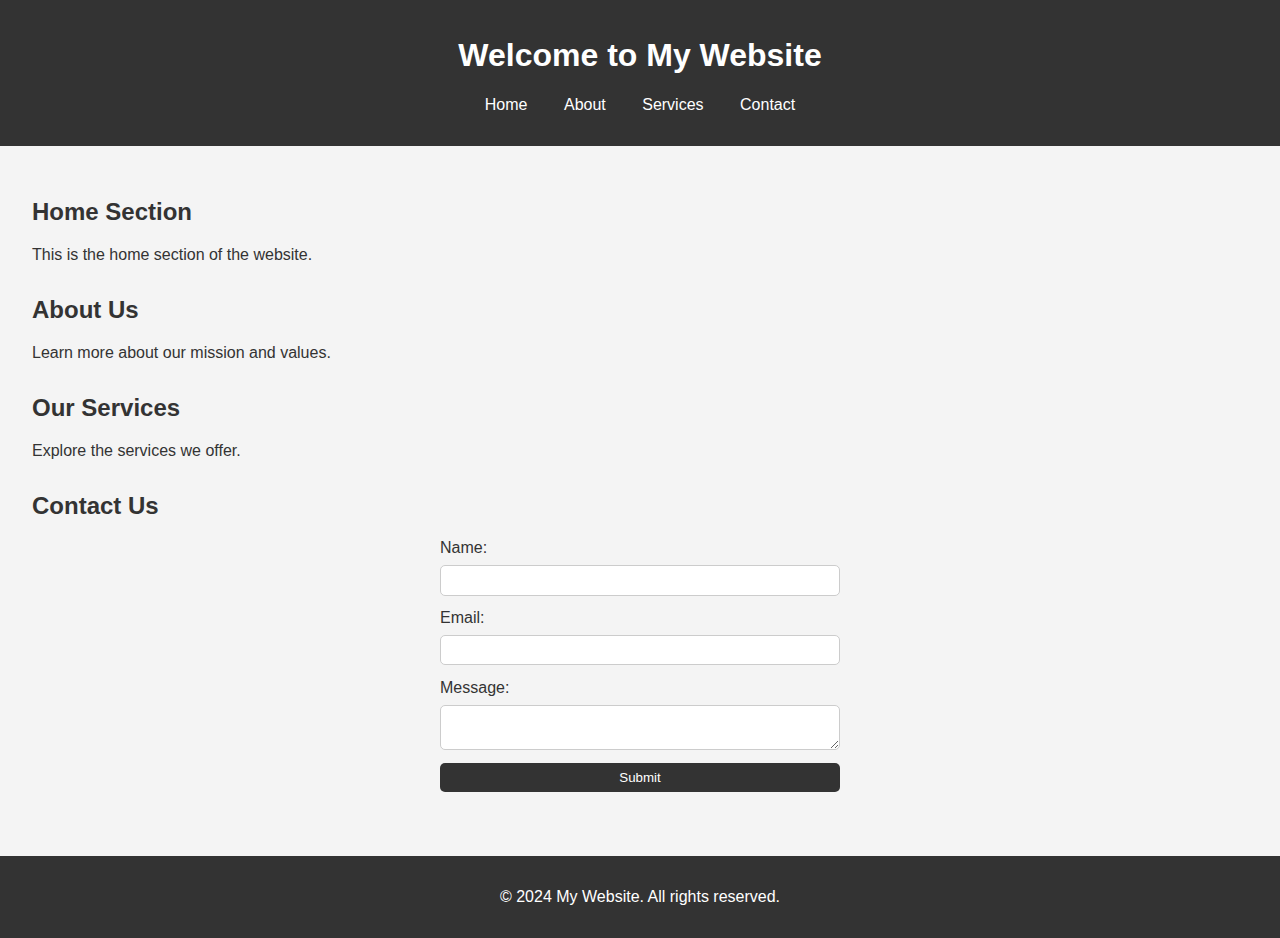
<file: bootstrap/IP/ip/index.html>
<!DOCTYPE html>
<html lang="en">
<head>
    <meta charset="UTF-8">
    <meta name="viewport" content="width=device-width, initial-scale=1.0">
    <title>My Website</title>
    <link rel="stylesheet" href="style.css">
</head>
<body>
    <header>
        <h1>Welcome to My Website</h1>
        <nav>
            <ul>
                <li><a href="#home">Home</a></li>
                <li><a href="#about">About</a></li>
                <li><a href="#services">Services</a></li>
                <li><a href="#contact">Contact</a></li>
            </ul>
        </nav>
    </header>

    <main>
        <section id="home">
            <h2>Home Section</h2>
            <p>This is the home section of the website.</p>
        </section>

        <section id="about">
            <h2>About Us</h2>
            <p>Learn more about our mission and values.</p>
        </section>

        <section id="services">
            <h2>Our Services</h2>
            <p>Explore the services we offer.</p>
        </section>

        <section id="contact">
            <h2>Contact Us</h2>
            <form id="contact-form">
                <label for="name">Name:</label>
                <input type="text" id="name" name="name" required>
                
                <label for="email">Email:</label>
                <input type="email" id="email" name="email" required>
                
                <label for="message">Message:</label>
                <textarea id="message" name="message" required></textarea>
                
                <button type="submit">Submit</button>
            </form>
        </section>
    </main>

    <footer>
        <p>&copy; 2024 My Website. All rights reserved.</p>
    </footer>

    <script src="script.js"></script>
</body>
</html>
</file>
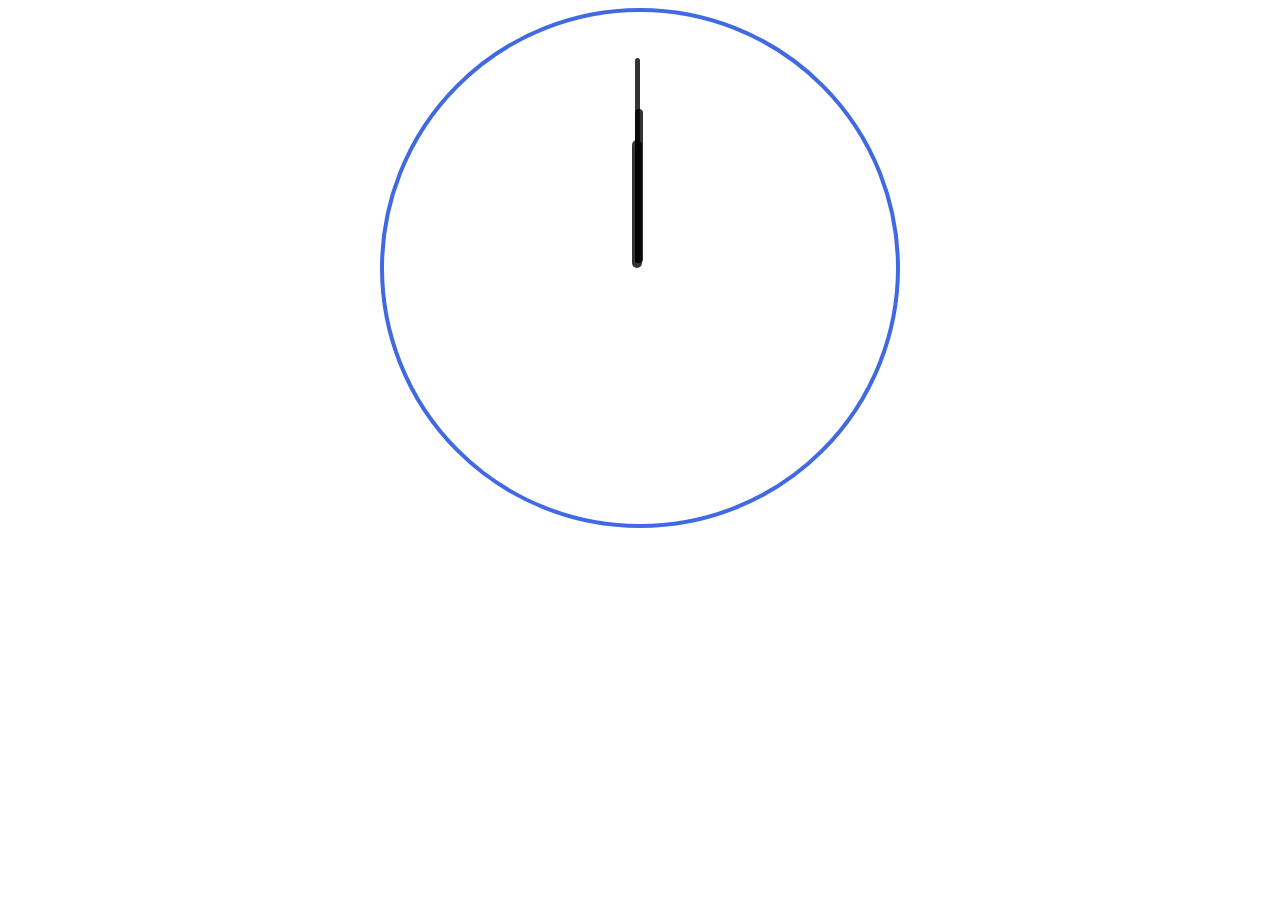
<file: CRT/2.html>
<!DOCTYPE html>
<html lang="en">
<head>
    <meta charset="UTF-8">
    <meta name="viewport" content="width=device-width, initial-scale=1.0">
    <title>Document</title>
    <link rel="stylesheet" href="2.css">
</head>
<body>
    <div class="clock">
        <div id="hour"></div>
        <div id="minutes"></div>
        <div id="seconds"></div>
    </div>
</body>
<script src="2.js"></script>
</html>
</file>
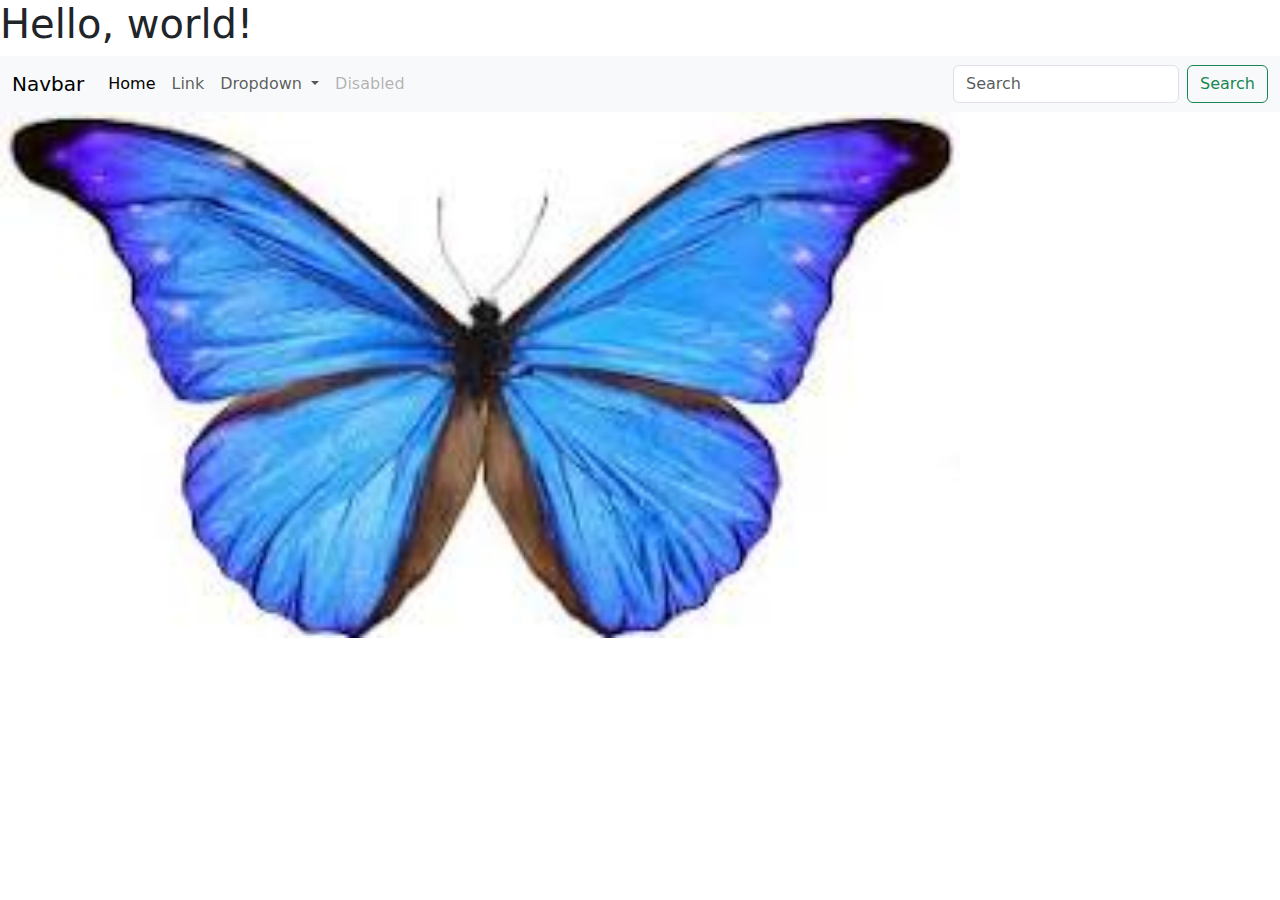
<file: bootstrap/boot/boot.html>
<!doctype html>
<html lang="en">
  <head>
    <meta charset="utf-8">
    <meta name="viewport" content="width=device-width, initial-scale=1">
    <title>Bootstrap demo</title>
    <link href="https://cdn.jsdelivr.net/npm/bootstrap@5.3.3/dist/css/bootstrap.min.css" rel="stylesheet" integrity="sha384-QWTKZyjpPEjISv5WaRU9OFeRpok6YctnYmDr5pNlyT2bRjXh0JMhjY6hW+ALEwIH" crossorigin="anonymous">
  </head>
  <body>
    <h1>Hello, world!</h1>
    <script src="https://cdn.jsdelivr.net/npm/bootstrap@5.3.3/dist/js/bootstrap.bundle.min.js" integrity="sha384-YvpcrYf0tY3lHB60NNkmXc5s9fDVZLESaAA55NDzOxhy9GkcIdslK1eN7N6jIeHz" crossorigin="anonymous"></script>
    <nav class="navbar navbar-expand-lg bg-body-tertiary">
        <div class="container-fluid">
          <a class="navbar-brand" href="#">Navbar</a>
          <button class="navbar-toggler" type="button" data-bs-toggle="collapse" data-bs-target="#navbarSupportedContent" aria-controls="navbarSupportedContent" aria-expanded="false" aria-label="Toggle navigation">
            <span class="navbar-toggler-icon"></span>
          </button>
          <div class="collapse navbar-collapse" id="navbarSupportedContent">
            <ul class="navbar-nav me-auto mb-2 mb-lg-0">
              <li class="nav-item">
                <a class="nav-link active" aria-current="page" href="#">Home</a>
              </li>
              <li class="nav-item">
                <a class="nav-link" href="#">Link</a>
              </li>
              <li class="nav-item dropdown">
                <a class="nav-link dropdown-toggle" href="#" role="button" data-bs-toggle="dropdown" aria-expanded="false">
                  Dropdown
                </a>
                <ul class="dropdown-menu">
                  <li><a class="dropdown-item" href="#">Action</a></li>
                  <li><a class="dropdown-item" href="#">Another action</a></li>
                  <li><hr class="dropdown-divider"></li>
                  <li><a class="dropdown-item" href="#">Something else here</a></li>
                </ul>
              </li>
              <li class="nav-item">
                <a class="nav-link disabled" aria-disabled="true">Disabled</a>
              </li>
            </ul>
            <form class="d-flex" role="search">
              <input class="form-control me-2" type="search" placeholder="Search" aria-label="Search">
              <button class="btn btn-outline-success" type="submit">Search</button>
            </form>
          </div>
        </div>
      </nav> 
      <div id="carouselExample" class="carousel slide">
        <div class="carousel-inner">
          <div class="carousel-item active">
            <img src="download.jpg" class="d-block w-75" alt="...">
          </div>
          <div class="carousel-item">
            <img src="download (1).jpg" class="d-block w-75" alt="...">
          </div>
          <div class="carousel-item">
            <img src="download (2).jpg" class="d-block w-75" alt="...">
          </div>
        </div>
        <button class="carousel-control-prev" type="button" data-bs-target="#carouselExample" data-bs-slide="prev">
          <span class="carousel-control-prev-icon" aria-hidden="true"></span>
          <span class="visually-hidden">Previous</span>
        </button>
        <button class="carousel-control-next" type="button" data-bs-target="#carouselExample" data-bs-slide="next">
          <span class="carousel-control-next-icon" aria-hidden="true"></span>
          <span class="visually-hidden">Next</span>
        </button>
      </div>
</body>
</html>
</file>
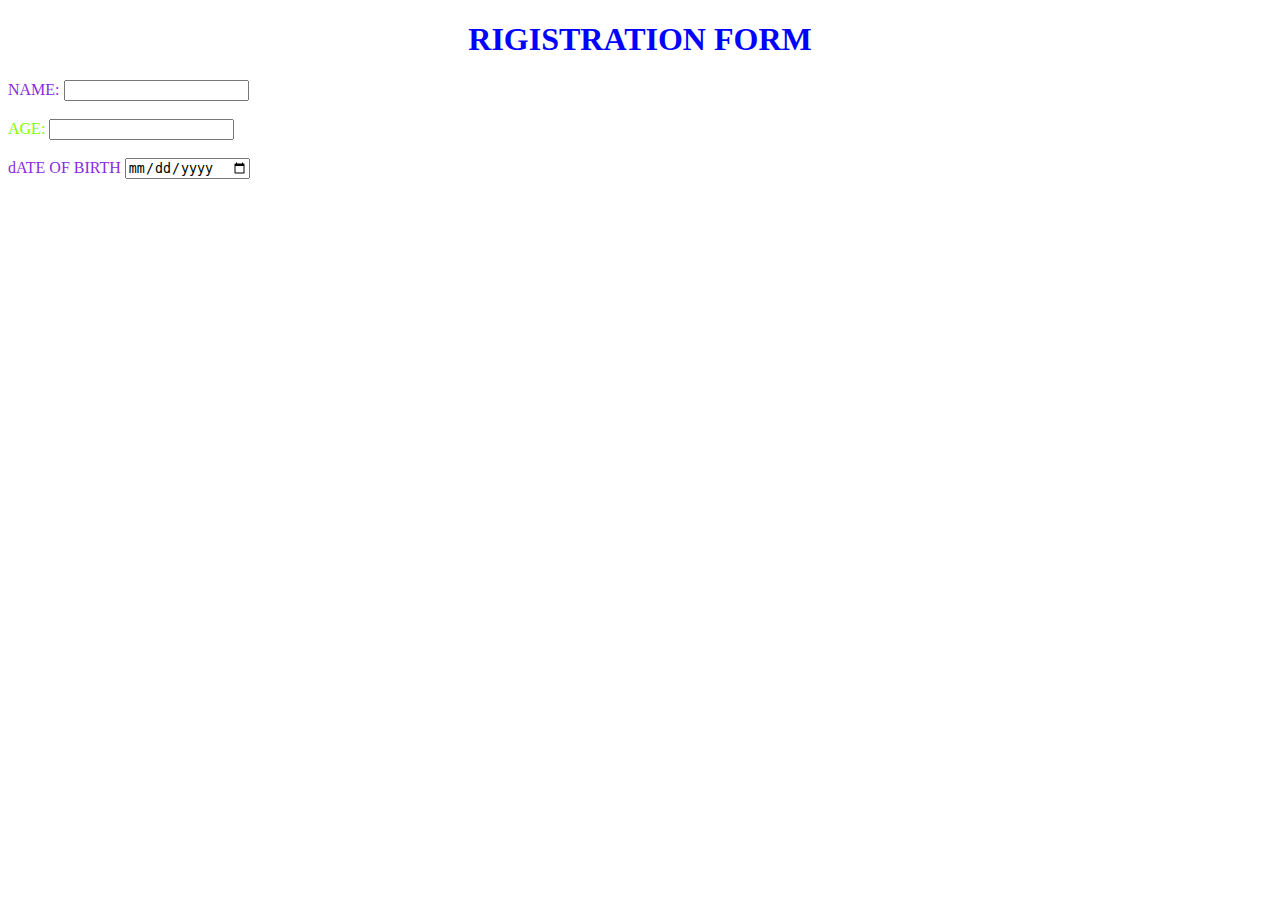
<file: bootstrap/IP/REGISTRAION/REGISTRATION.HTML>
<!DOCTYPE html>
<html lang="en">
<head>
    <meta charset="UTF-8">
    <meta name="viewport" content="width=device-width, initial-scale=1.0">
    <title>Document</title>
    <style>
     .h{
        text-align: center;
     }
    </style>
</head>
<body>
    <h1 class="h" style="color: blue;">RIGISTRATION FORM</h1>
    <form>
        <div style="color: blueviolet;">
            <label >NAME:</label>
            <input type="text"><br><br>
            <label style="color: chartreuse;"> AGE:</label>
            <INPUT type="age"><br><br>
             <label>dATE OF BIRTH</label> 
             <input type="date">  


        </div>
    </form>
</body>
</html>
</file>
<file: bootstrap/IP/ip/style.css>
/* styles.css */
 body {
    font-family: Arial, sans-serif;
    margin: 0;
    padding: 0;
    background-color: #f4f4f4;
    color: #333;
}

header {
    background-color: #333;
    color: white;
    padding: 1em 0;
    text-align: center;
}

nav ul {
    list-style: none;
    padding: 0;
}
nav ul li {
    display: inline;
    margin: 0 1em;
}

nav ul li a {
    color: white;
    text-decoration: none;
}

main {
    padding: 2em;
}
section {
    margin-bottom: 2em;
}

footer {
    background-color: #333;
    color: white;
    text-align: center;
    padding: 1em 0;
}

#contact-form {
    display: flex;
    flex-direction: column;
    max-width: 400px;
    margin: auto;
}
#contact-form label {
    margin-bottom: 0.5em;
}

#contact-form input, #contact-form textarea {
    margin-bottom: 1em;
    padding: 0.5em;
    border: 1px solid #ccc;
    border-radius: 5px;
}

#contact-form button {
    padding: 0.5em 1em;
    background-color: #333;
    color: white;
    border: none;
    border-radius: 5px;
    cursor: pointer;
}

#contact-form button:hover {
    background-color: #555;
}
</file>
<file: CRT/2.css>
.clock{
    position: relative;
    height: 40vw;
    width: 40vw;
    border-radius: 50%;
    background-color: linear-gradient(to right,skyblue);
    border: 4px solid royalblue;
    margin: auto;
   background-size: 100%;
    background-image: url("");
 background-repeat: no-repeat;

}
#hour,#minutes,#seconds{
    background-color: black;
    border-radius: 10px;
    position: absolute;
    transform-origin: bottom;
}
#hour{
    height: 25%;
    width: 1.8%;
    top: 25%;
    left: 48.5%;
    opacity: 0.8;
}
#minutes{
    height: 30%;
    width: 1.6%;
    top: 19%;
    left: 48.95%;
    opacity: 0.8;
}
#seconds{
    height: 40%;
    width: 1%;
    top: 9%;
    left: 48.95%;
    opacity: 0.8;
}
</file>
